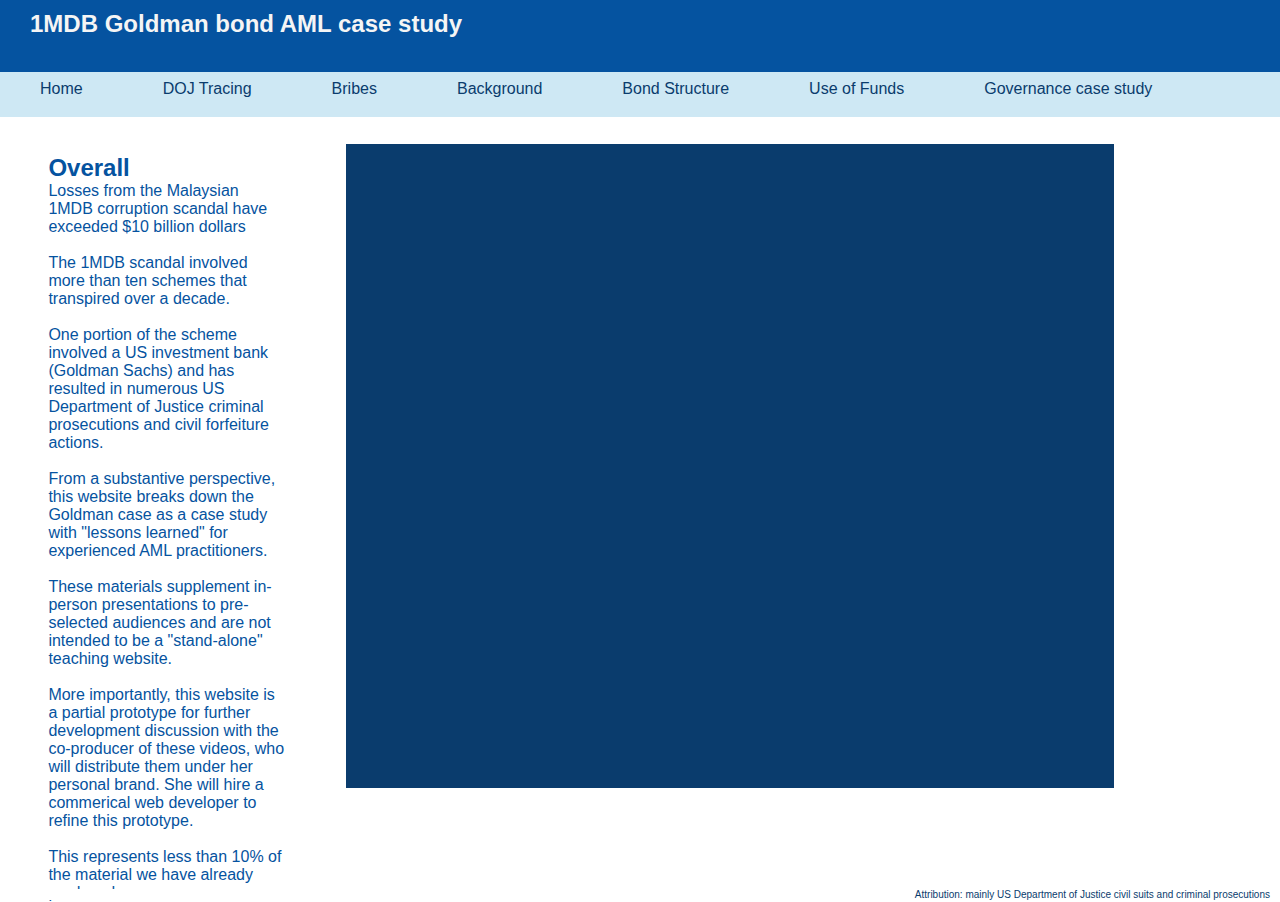
<file: index.html>
<!DOCTYPE html>
<html lang="en">
    <head>
        <meta charset="UTF-8">
        <meta name="viewport" content="width=device-width, initial-scale=1.0">
        <title>Document</title>
        <link href="https://fonts.googleapis.com/css2?family=Merriweather+Sans:ital,wght@0,300..800;1,300..800&display=swap" rel="stylesheet">
        <link rel="stylesheet" href="style.css">
            
    </head>
<body>
    
    <header>
        <h2>1MDB Goldman bond AML case study</h2>
    </header>

    <div class="navbar">
        <a href="index.html">Home</a>
        <a href="proceeds.html">DOJ Tracing</a>
        <a href="flipcards.html">Bribes</a>
          <a href="goldmanintro.html">Background</a>
          <a href="bondstructure.html">Bond Structure</a>
          <a href="goldmanusedetails.html">Use of Funds</a>
          <a href="goldmangovernance.html">Governance case study</a>
    </div>

            <div class="grid-container">
            <aside>
                <h2>Overall</h2>
                <p>Losses from the Malaysian 1MDB corruption scandal have exceeded $10 billion dollars</p>
                <br>
                <p>The 1MDB scandal involved more than ten schemes that transpired over a decade.</p>
                <br>
                <p>One portion of the scheme involved a US investment bank (Goldman Sachs) and has resulted in numerous US Department of Justice criminal prosecutions and civil forfeiture actions.</p>
                <br>
                <p>From a substantive perspective, this website breaks down the Goldman case as a case study with "lessons learned" for experienced AML practitioners.</p>
                <br>
                <p>These materials supplement in-person presentations to pre-selected audiences and are not intended to be a "stand-alone" teaching website.</p>
                <br>
                <p> More importantly, this website is a partial prototype for further development discussion with the co-producer of these videos, who will distribute them under her personal brand. She will hire a commerical web developer to refine this prototype.</p> 
                <br>
                <p>This represents less than 10% of the material we have already produced.</p>
            </aside>

            <div class="side">
                <br>
                <a href="index.html">Home</a>
                <br>
                <a href="proceeds.html">DOJ Tracing</a>
                <br>
                <a href="flipcards.html">Bribes</a>
                <br>
                <a href="goldmanintro.html">Background</a>
                <br>
                <a href="bondstructure.html">Bond Structure</a>
                <br>
                <a href="goldmanusedetails.html">Use of Funds</a>
                <br>
                <a href="goldmangovernance.html">Governance case study</a>
    
            </div>
            
            

            <article>
                <iframe width="1120" height="620" src="https://www.youtube.com/embed/BBvW4G2IhLM?si=hMzu8F7PVXtxQaoe" title="YouTube video player" frameborder="0" allow="accelerometer; autoplay; clipboard-write; encrypted-media; gyroscope; picture-in-picture; web-share" referrerpolicy="strict-origin-when-cross-origin" allowfullscreen></iframe>
            </article>

            <footer class="footer">Attribution: mainly US Department of Justice civil suits and criminal prosecutions</footer>
    
        </div>
    </body>
    
    </html>
</file>
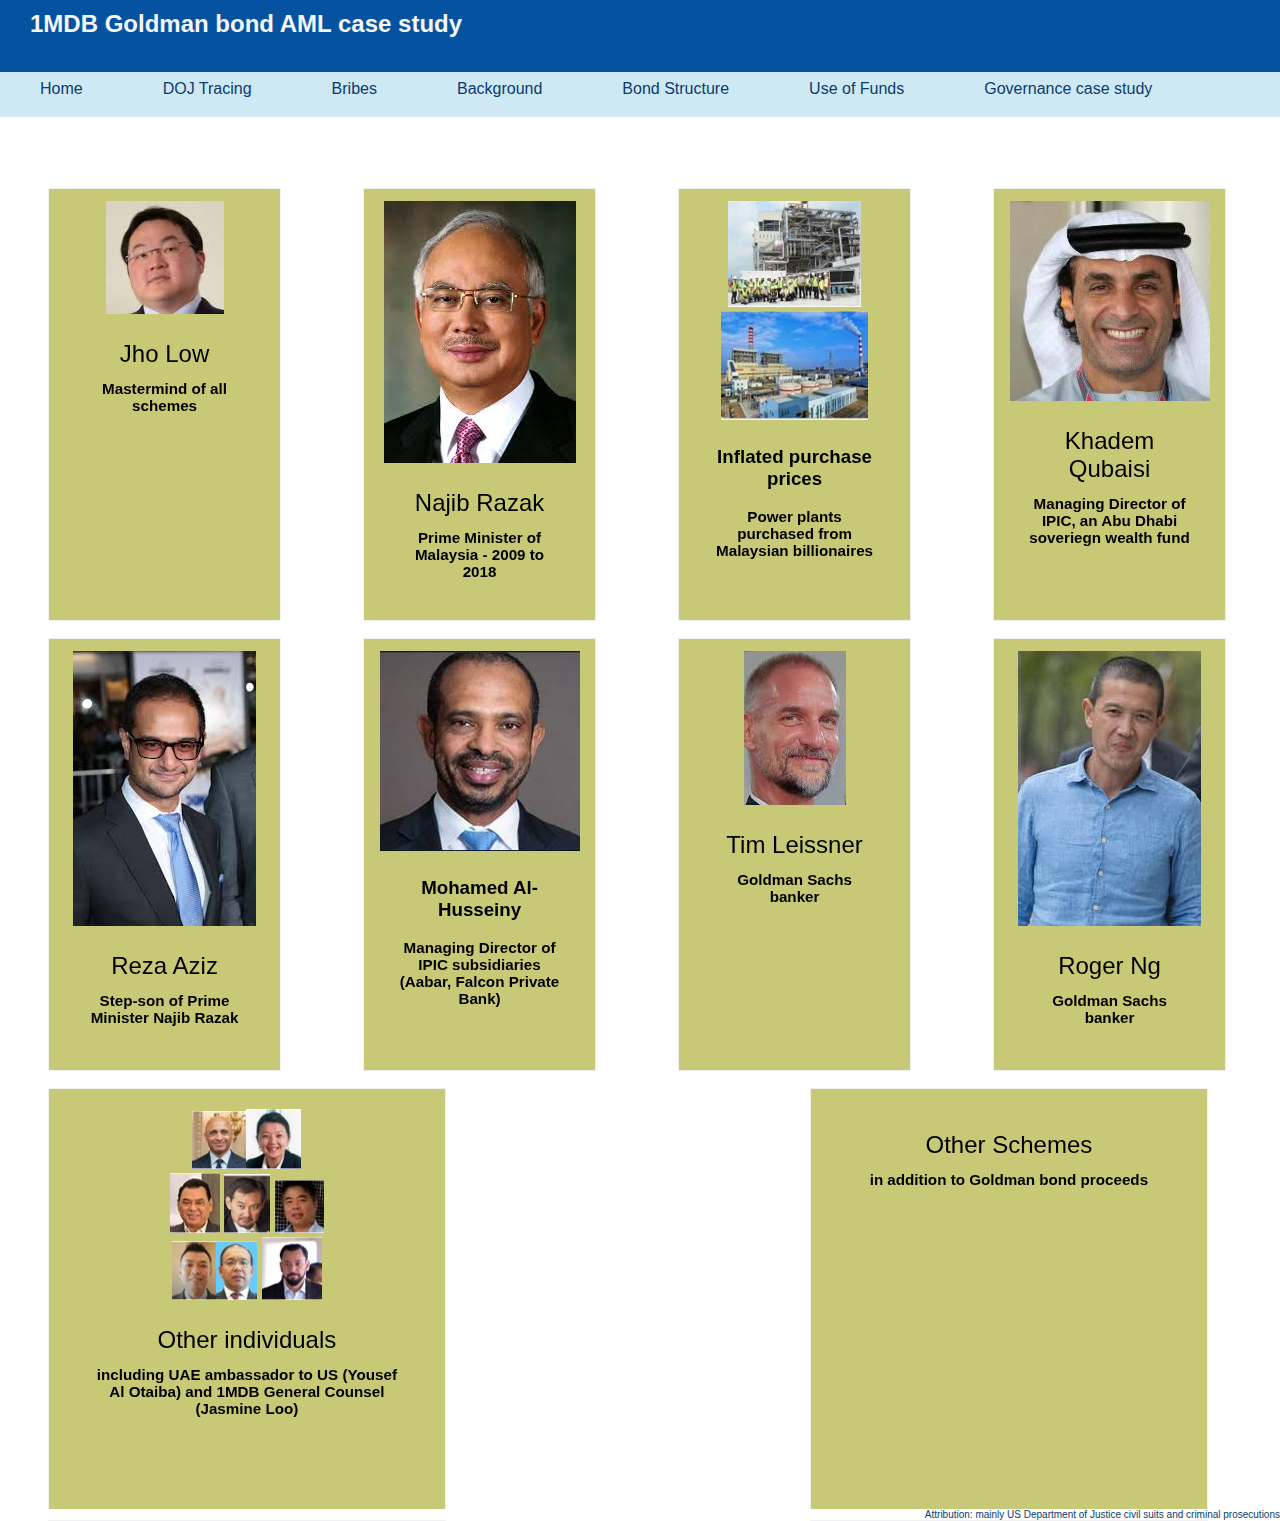
<file: flipcards.html>
<!DOCTYPE html>
<html lang="en">

<head>
    <meta charset="UTF-8">
    <meta http-equiv="X-UA-Compatible" content="IE=edge">
    <meta name="viewport" content="width=device-width, initial-scale=1.0">
    <title>CSS Grid</title>
    <link rel="stylesheet" href="style.css">
</head>

<body>
    <header>
        <h2>1MDB Goldman bond AML case study</h2>
    </header>

    <div class="navbar">
        <a href="index.html">Home</a>
        <a href="proceeds.html">DOJ Tracing</a>
        <a href="flipcards.html">Bribes</a>
          <a href="goldmanintro.html">Background</a>
          <a href="bondstructure.html">Bond Structure</a>
          <a href="goldmanusedetails.html">Use of Funds</a>
          <a href="goldmangovernance.html">Governance case study</a>
    </div>

    <div class="side">
        <br>
        <br>
        <br>
        <br>
        <a href="index.html">Home</a>
        <br>
        <a href="proceeds.html">DOJ Tracing</a>
        <br>
        <a href="flipcards.html">Bribes</a>
        <br>
        <a href="goldmanintro.html">Background</a>
        <br>
        <a href="bondstructure.html">Bond Structure</a>
        <br>
        <a href="goldmanusedetails.html">Use of Funds</a>
        <br>
        <a href="goldmangovernance.html">Governance case study</a>

    </div>
    
    <div class="container">  
        <div class="box">
            <div class="flip-card">
                <div class="flip-card-inner">
                    <div class="flip-card-front">
                        <div class="pixHolder"> 
                            <img src="jholow.jpg" alt="Jho Low picture" height: 150px; width: auto;>
                        <div class="card-content">
                            <h2>Jho Low</h2>
                            <p>Mastermind of all schemes</p>
                        </div>
                        </div>
                    
                </div>
                <div class="flip-card-back">
                    <br>
                    <h1>$1.42 billion</h1>
                    <p>in personal ill-gotten gains</p>
                    <br>
                    <p>Real estate, life style, jets and yachts, art, jewelry, operating companies, etc.</p>
                    <br>
                    <p>Fled to China - fugitive from multiple arrest warrants</p>
                </div> 
                </div>
            </div> 
        </div>
   
            <div class="box">
                <div class="flip-card">
                    <div class="flip-card-inner">
                        <div class="flip-card-front">
                            <div class="pixHolder"> 
                                <img src="najib2.jpg" alt="Najib Razak picture" height: 150px; width: auto;>
                            <div class="card-content">
                                <h2>Najib Razak</h2>
                                <p>Prime Minister of Malaysia - 2009 to 2018</p>
                            </div>
                            </div>
                        
                    </div>
                    <div class="flip-card-back">
                        <br>
                        <h1>$756 million</h1>
                         <p> in personal ill-gotten gains</p>
                        <br>
                        <p>Convicted of corruption and other crimes - sentenced to 12 years in prison </p></p>
                        <br>
                        <p>Later reduced to six years</p>
                        
                    </div> 
                    </div>
                </div> 
               
                
                
               </div> 
               <div class="box">
                <div class="flip-card">
                    <div class="flip-card-inner">
                        <div class="flip-card-front">
                            <div class="pixHolder"> 
                                <img src="power2.jpg" alt="Power plant picture" height: 250px; width: auto;>
                                <br>
                                <img src="power.jpg" alt="Power plant picture" height: 250px; width: auto;>
                            <div class="card-content">
                                <h3>Inflated purchase prices</h3>
                                <br>
                                <p>Power plants purchased from Malaysian billionaires</p>
                            </div>
                            </div>
                        
                    </div>
                    <div class="flip-card-back">
                        <br>
                        <br>
                        <h1>$700 million</h1>
                        <p>impairment charges after purchase price of $1.34 billion</p>
                        <br>
                        <p>Owned by two riches families in Malaysia, including family involved in prior schemes</p>
                        <br>
                        <p>"Donations" of >$120 million to Najib "charities"</p>
                        
                    </div> 
                    </div>
                </div> 
            </div>
               
               <div class="box">
                <div class="flip-card">
                    <div class="flip-card-inner">
                        <div class="flip-card-front">
                            <div class="pixHolder"> 
                                <img src="qubaisi.jpg" alt="Khadem Qubaisi picture" height: 150px; width: auto;>
                            <div class="card-content">
                                <h2>Khadem Qubaisi</h2>
                                <p>Managing Director of IPIC, an Abu Dhabi soveriegn wealth fund</p>
                            </div>
                            </div>
                        
                    </div>
                    <div class="flip-card-back">
                        <br>
                        <br>
                        <h1>$472 million</h1>
                        <p><small>in personal ill-gotten gains</small> </p>
                        <br>
                        <p>Real estate, life style, jets and yachts, art, jewelry, operating companies, etc.</p>
                        <br>
                        <p>Convicted of corruption - sentenced to 15 years in an Abu Dhabi prison</p>
                        <br>
                        <p>Claimed he was tortured to force him to surrender all of his assets </p>
                    </div> 
                    </div>
                </div> 
            </div>

        

       <div class="box">
                <div class="flip-card">
                    <div class="flip-card-inner">
                        <div class="flip-card-front">
                            <div class="pixHolder"> 
                                <img src="aziz.jpg" alt="Reza Aziz picture" height: 150px; width: auto;>
                            <div class="card-content">
                                <h2>Reza Aziz</h2>
                                <p>Step-son of Prime Minister Najib Razak</p>
                            </div>
                            </div>
                        
                    </div>
                    <div class="flip-card-back">
                        <br>                     
                        <h2>$238 million</h2>
                        <p>in ill-gotten gains</p>
                        <br>
                        <p>to fund movie productions (e.g., Wolf of Wall Street) and lifestyle</p>
                        <br>
                        <p>Arrested in Malaysia in 2019 on money laundering charges, but later "discharged not amounting to an acquittal"</p>
                        <br>
                    </div> 
                    </div>
                </div> 
            </div>

            <div class="box">
                <div class="flip-card">
                    <div class="flip-card-inner">
                        <div class="flip-card-front">
                            <div class="pixHolder"> 
                                <img src="husseiny.jpg" alt="Jho Low picture" height: 150px; width: auto;>
                            <div class="card-content">
                                <h3>Mohamed Al-Husseiny</h3>
                                <br>
                                <p>Managing Director of IPIC subsidiaries (Aabar, Falcon Private Bank)</p>
                            </div>
                            </div>
                        
                    </div>
                    <div class="flip-card-back">
                        <br>
                        <br>
                        <h2>$77 million</h2>
                        <p>in bribes</p>
                        <p>to fund personal investments, life style, divorce settlement, etc.</p>
                        <br>
                        <p>Sentenced to 10 years prision in Abu Dhabi</p>
                        <br>
                    </div> 
                    </div>
                </div> 
            </div>

        <div class="box">
                <div class="flip-card">
                    <div class="flip-card-inner">
                        <div class="flip-card-front">
                            <div class="pixHolder"> 
                                <img src="leissner2.jpg" alt="Time Leissner picture" height: 150px; width: auto;>
                            <div class="card-content">
                                <h2>Tim Leissner</h2>
                                <p>Goldman Sachs banker</p>
                            </div>
                            </div>
                        
                    </div>
                    <div class="flip-card-back">
                        <br>
                        <h2>$77 million</h2>
                        <p>in bribes used for lifestyle and investments</p>
                        <br>
                        <p>Pled guilty to US corruption charges - awaiting sentencing pending cooperation in other DOJ investigations</p>
                        <br>
                    </div> 
                    </div>
                </div> 
            </div>

        <div class="box">
                <div class="flip-card">
                    <div class="flip-card-inner">
                        <div class="flip-card-front">
                            <div class="pixHolder"> 
                                <img src="ng.jpg" alt="Roger Ng picture" height: 150px; width: auto;>
                            <div class="card-content">
                                <h2>Roger Ng</h2>
                                <p>Goldman Sachs banker</p>
                            </div>
                            </div>
                        
                    </div>
                    <div class="flip-card-back">
                        <br>
                        <h2>$35 million</h2>
                            <p>in bribes used for investments and lifestyle</p>
                        <br>
                        <p>Found guilty of corruption in jury trial in NY - sentenced to 10 years in US prison</p>
                        <br>
                        <p>Also extradited to Malaysia for parallel crimimal charges for corruption under Malaysia law</p>
                        <br>
                    </div> 
                    </div>
                </div> 
            </div>

        

        <div class="box">
                <div class="flip-card">
                    <div class="flip-card-inner">
                        <div class="flip-card-front">
                            <div class="pixHolder"> 
                                <img src="ambassador.jpg" alt="Ambassador Otaiba picture" height: 150px; width: auto;><img src="loo.jpg" alt="Jasmine Loo picture" height: 150px; width: auto;>
                                <br>
                                <img src="3.jpg"> <img src="4.jpg"> <img src="5.jpg"> 
                                <br><img src="6.jpg"><img src="7.jpg"> <img src="8.jpg">
                            <div class="card-content">
                                <h2>Other individuals</h2>
                                <p>including UAE ambassador to US (Yousef Al Otaiba) and 1MDB General Counsel (Jasmine Loo)</p>
                            </div>
                            </div>
                        
                    </div>
                    <div class="flip-card-back">
                        <br>
                        <h2>$66 million</h2>
                        <p>of ill-gotten gains to more than 15 other people personally, mostly government employees in Malaysia and UAE</p>
                    </div> 
                    </div>
                </div> 
            </div>

       <div class="box">
                <div class="flip-card">
                    <div class="flip-card-inner">
                        <div class="flip-card-front">
                            <div class="pixHolder"> 
                            <div class="card-content">
                                <h2>Other Schemes</h2>
                                <p>in addition to Goldman bond proceeds</p>
                            </div>
                            </div>
                        
                    </div>
                    <div class="flip-card-back">
                        <br>
                        <br>
                        <h2>$4 billion stolen</h2>
                        <p>over 10 year period independent of Goldman bonds</p>
                        <br>
                        <p>(e.g., Petro Saudi scheme, SRC schemes, Chinese bailout, Deutsche Bank scheme, etc.)</p>
                        </div> 
                    </div>
                </div> 
            </div>

        <footer class="footer">Attribution: mainly US Department of Justice civil suits and criminal prosecutions</footer>
    </div>
   
</body>

</html>
</file>
<file: style.css>
@import url("https://fonts.googleapis.com/css2?family=Merriweather&display=swap");

* {
  margin: 0;
  padding: 0;
  box-sizing: border-box;
  font-family: Meriweather, Cambria, sans-serif;
}

header {
    position: absolute;
    Top: 0px;
    Left: 0px;
    width: 100%;
    height: 8vh;
    background-color: #0553a0;
    color: whitesmoke;
    padding-top: 10px; 
    padding-left: 30px;
    padding-bottom: 10px;
}

.navbar {
  display: inline-block;
  text-align: left;
  position: absolute;
  top: 8vh;
  left: 0px;
  width: 100vw;
  height: 5vh;  
  background-color: #cee8f4;
  Color: #0553a0;
  overflow: hidden;
  padding-top: 0px;
  padding-left: 0px;
}

.navbar a {
    
  display: inline-block;
  float: left;
  font-size: 16px;
  color: #0a3c6d;
  text-align: center;
  padding: 8px 40px;
  text-decoration: none;
}

.navbar a:hover {
  background-color: #0553a0;;
  color:  #cee8f4;
  height: 100px;
}


body {
  font-family: "Merriweather", sans-serif;
  min-height: 100vh;
}

article {
  position: absolute;
  top: 16vh;
  left: 27vw;
  width: 60vw;
  height: auto;
  background-color: #0a3c6d;
  color: whitesmoke;
  padding:10px;
}

.article1 {
  position: absolute;
  width: 94%;
  height: auto;
  background-color: whitesmoke;
  color:  #0a3c6d;
  border: 5px solid #0a3c6d;
  padding: 2%;
}


aside {
  position: absolute;
  left: 3vw;
  top: 16vh;
  width: 20vw;
  height: 65vh;
  background-color:  white; 
  color: #0553a0;
  padding: 10px;
}
/*
.footer {
  position: absolute;
  bottom: 0px;
  text-align: center;
  left: 10px;
  font-size: 10px;
  width: 100vw;
  background-color:red;
  z-index: 2;
}
*/

footer {
  position: absolute;
  bottom: 0px;
  text-align: right;
  right: 10px;
  font-size: 10px;
  width: 400vw;
  background-color: white;
  color:#0a3c6d;
  z-index: 2;
}

.grid-container {
width: 880px;
height: 400px;
}

.container {
  position: absolute;
  top: 140px;
  left: 0px;
  margin: 10px;
  padding: 10px;
  display: flex;
  flex-direction: row;
  flex-wrap: wrap;
  width: 100vw;
  height: auto;
  justify-content: space-between;
  align-content: flex-start;
  }

  .main{
    position: absolute;
    top: 16vh;
    left: 0px;
  }

.box {
  height: 400px;
  flex: .3 .5 250px;
  margin: 0px;
  font-size: medium;
  padding: 3px;
  text-align: center;
  margin: 25px;
}
.card-content {
  padding: 1.4em;
}
.card-content h2 {
  margin-top: 0;
  margin-bottom: 0.5em;
  font-weight: normal;
}
.card-content p {
  font-size: 95%;
  font-weight: bolder;
}
.pixHolder {
  text-align: center;
  width: 90%;
  height: auto;
  margin: 5%;
}

.flip-card {
    background-color: transparent;
  width: 90%;
  height: 110%;
  border: 1px solid #f1f1f1;
  perspective: 500px; 
}

.flip-card-inner {
  width: 100%;
  height: 100%;
  text-align: center;
  transition: transform 0.8s;
  transform-style: preserve-3d;
}

.flip-card:hover .flip-card-inner {
  transform: rotateY(180deg);
}

.flip-card-front, .flip-card-back {
  position: absolute;
  width: 100%;
  height: 100%;
  -webkit-backface-visibility: hidden; 
  backface-visibility: hidden;
}


.flip-card-front {
  background-color: #C7C976;
  color: black;
  height: 100%;
}

.flip-card-back {
  background-color: #A31D24;
  color: #f2f2f2;
  padding: 4px;
  transform: rotateY(180deg);
}

.responsive {
  width: 100%;
  height: auto;
}

@media only screen and (max-width: 600px) {
  .box {
    margin-left: 60px;
   }

   .flip-card-front {
    width: 325px;
   }

   aside {
    width: 100vw;
   }

   article {
    width: 100vw;
   }
}

.real {
  position: absolute;
  left: 0px;
  top: 0px;
  width: 100%;
  height: 100%;
  z-index: 3; 
}

@media screen and (min-width: 800px) {
  
.side {
  display: none;
}
}
 
  
  
  @media screen and (max-width: 800px) {
  
    header {
      font-size: x-small;
      padding-left: 120px;
      padding-right: 10vw;
      height: auto;
    }
    
    .navbar {
      display: none;
    }

    .side a {
    
      display: inline-block;
      float: left;
      font-size: 14px;
      color: whitesmoke;
      text-align: left;
      padding: 10px 5px;
      text-decoration: none;
    }
    
    .side a:hover {
      background-color: whitesmoke;
      color:  #0553a0;
      width: 100%;
      height: auto;
    }
    

    .side {
      position: Absolute;
      left: 0px;
      top: 0px;
      width: 110px;
      height: 100vh;
      padding: 2px; 
      color: whitesmoke;
      background-color: #0553a0;
    }
    .container {
      position: relative;
      top: 4px;
      left: 50px;
      padding: 10px;
      margin: 5vw;
      display: flex;
      flex-direction: row;
      flex-wrap: wrap;
      width: 100vw;
      height: auto;
      justify-content: space-between;
      align-content: flex-start;
      }

      .box {
        height: 400px;
        flex: 0 .0 400px;
        position: relative;
        top: 10px;
        left: 40px;
        margin: 10px;
        font-size: medium;
        padding: 3px;
        text-align: center;
        margin: 25px;
      }

    .footer {
      color: whitesmoke;
      background-color: #0553a0;
    }

  aside {
  position: Absolute;
  top: 10vh;
  left: 110px;
  width: 70vw;
  height: 100vh;
  padding: 3%;
  }
  
  article {
    display: none;
    }
  
    .navbar a {
      display: block;
      text-align: left;
      height: auto;
      padding-top: 10px;
      padding-left: 10px;
    }

    *,
*::after,
*::before {
  box-sizing: border-box;
}

body {
  margin: 0;
  background-color: #0553a0;
  color: white;
}
</file>
